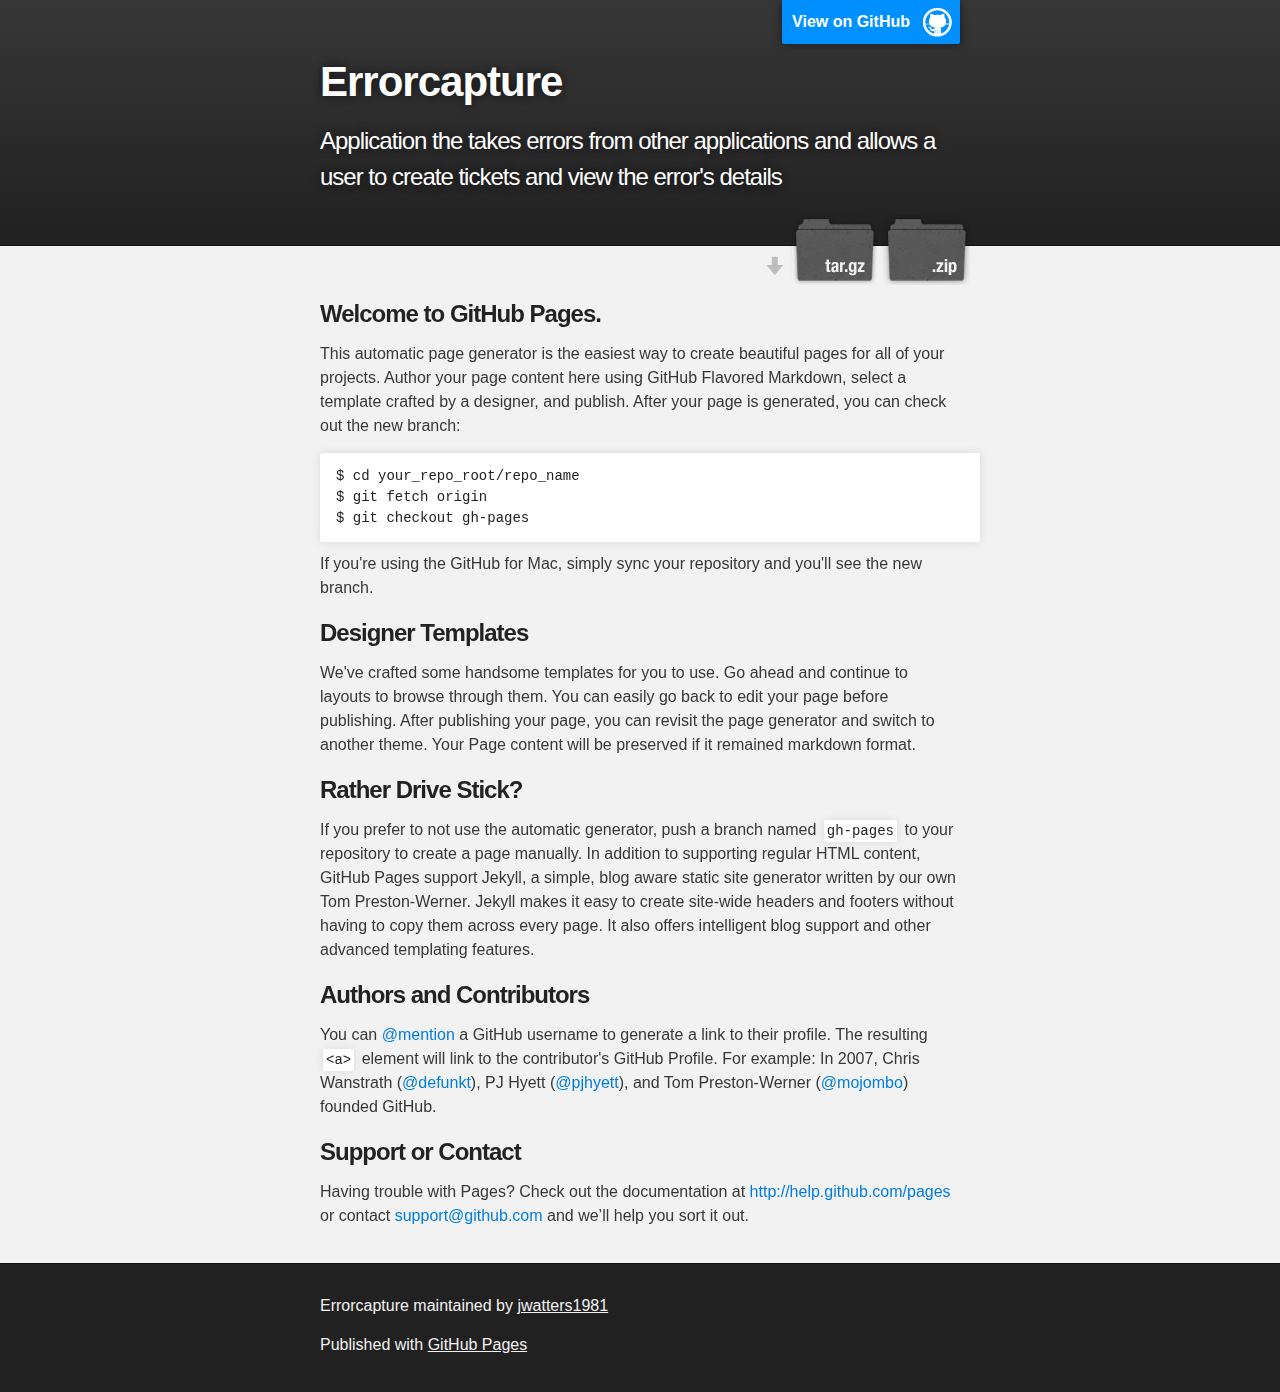
<file: index.html>
<!DOCTYPE html>
<html>

  <head>
    <meta charset='utf-8'>
    <meta http-equiv="X-UA-Compatible" content="chrome=1">
    <meta name="description" content="Errorcapture : Application the takes errors from other applications and allows a user to create tickets and view the error&#39;s details">

    <link rel="stylesheet" type="text/css" media="screen" href="stylesheets/stylesheet.css">

    <title>Errorcapture</title>
  </head>

  <body>

    <!-- HEADER -->
    <div id="header_wrap" class="outer">
        <header class="inner">
          <a id="forkme_banner" href="https://github.com/jwatters1981/ErrorCapture">View on GitHub</a>

          <h1 id="project_title">Errorcapture</h1>
          <h2 id="project_tagline">Application the takes errors from other applications and allows a user to create tickets and view the error&#39;s details</h2>

            <section id="downloads">
              <a class="zip_download_link" href="https://github.com/jwatters1981/ErrorCapture/zipball/master">Download this project as a .zip file</a>
              <a class="tar_download_link" href="https://github.com/jwatters1981/ErrorCapture/tarball/master">Download this project as a tar.gz file</a>
            </section>
        </header>
    </div>

    <!-- MAIN CONTENT -->
    <div id="main_content_wrap" class="outer">
      <section id="main_content" class="inner">
        <h3>
<a name="welcome-to-github-pages" class="anchor" href="#welcome-to-github-pages"><span class="octicon octicon-link"></span></a>Welcome to GitHub Pages.</h3>

<p>This automatic page generator is the easiest way to create beautiful pages for all of your projects. Author your page content here using GitHub Flavored Markdown, select a template crafted by a designer, and publish. After your page is generated, you can check out the new branch:</p>

<pre><code>$ cd your_repo_root/repo_name
$ git fetch origin
$ git checkout gh-pages
</code></pre>

<p>If you're using the GitHub for Mac, simply sync your repository and you'll see the new branch.</p>

<h3>
<a name="designer-templates" class="anchor" href="#designer-templates"><span class="octicon octicon-link"></span></a>Designer Templates</h3>

<p>We've crafted some handsome templates for you to use. Go ahead and continue to layouts to browse through them. You can easily go back to edit your page before publishing. After publishing your page, you can revisit the page generator and switch to another theme. Your Page content will be preserved if it remained markdown format.</p>

<h3>
<a name="rather-drive-stick" class="anchor" href="#rather-drive-stick"><span class="octicon octicon-link"></span></a>Rather Drive Stick?</h3>

<p>If you prefer to not use the automatic generator, push a branch named <code>gh-pages</code> to your repository to create a page manually. In addition to supporting regular HTML content, GitHub Pages support Jekyll, a simple, blog aware static site generator written by our own Tom Preston-Werner. Jekyll makes it easy to create site-wide headers and footers without having to copy them across every page. It also offers intelligent blog support and other advanced templating features.</p>

<h3>
<a name="authors-and-contributors" class="anchor" href="#authors-and-contributors"><span class="octicon octicon-link"></span></a>Authors and Contributors</h3>

<p>You can <a href="https://github.com/blog/821" class="user-mention">@mention</a> a GitHub username to generate a link to their profile. The resulting <code>&lt;a&gt;</code> element will link to the contributor's GitHub Profile. For example: In 2007, Chris Wanstrath (<a href="https://github.com/defunkt" class="user-mention">@defunkt</a>), PJ Hyett (<a href="https://github.com/pjhyett" class="user-mention">@pjhyett</a>), and Tom Preston-Werner (<a href="https://github.com/mojombo" class="user-mention">@mojombo</a>) founded GitHub.</p>

<h3>
<a name="support-or-contact" class="anchor" href="#support-or-contact"><span class="octicon octicon-link"></span></a>Support or Contact</h3>

<p>Having trouble with Pages? Check out the documentation at <a href="http://help.github.com/pages">http://help.github.com/pages</a> or contact <a href="mailto:support@github.com">support@github.com</a> and we’ll help you sort it out.</p>
      </section>
    </div>

    <!-- FOOTER  -->
    <div id="footer_wrap" class="outer">
      <footer class="inner">
        <p class="copyright">Errorcapture maintained by <a href="https://github.com/jwatters1981">jwatters1981</a></p>
        <p>Published with <a href="http://pages.github.com">GitHub Pages</a></p>
      </footer>
    </div>

    

  </body>
</html>
</file>
<file: stylesheets/stylesheet.css>
/*******************************************************************************
Slate Theme for GitHub Pages
by Jason Costello, @jsncostello
*******************************************************************************/

@import url(pygment_trac.css);

/*******************************************************************************
MeyerWeb Reset
*******************************************************************************/

html, body, div, span, applet, object, iframe,
h1, h2, h3, h4, h5, h6, p, blockquote, pre,
a, abbr, acronym, address, big, cite, code,
del, dfn, em, img, ins, kbd, q, s, samp,
small, strike, strong, sub, sup, tt, var,
b, u, i, center,
dl, dt, dd, ol, ul, li,
fieldset, form, label, legend,
table, caption, tbody, tfoot, thead, tr, th, td,
article, aside, canvas, details, embed,
figure, figcaption, footer, header, hgroup,
menu, nav, output, ruby, section, summary,
time, mark, audio, video {
  margin: 0;
  padding: 0;
  border: 0;
  font: inherit;
  vertical-align: baseline;
}

/* HTML5 display-role reset for older browsers */
article, aside, details, figcaption, figure,
footer, header, hgroup, menu, nav, section {
  display: block;
}

ol, ul {
  list-style: none;
}

table {
  border-collapse: collapse;
  border-spacing: 0;
}

/*******************************************************************************
Theme Styles
*******************************************************************************/

body {
  box-sizing: border-box;
  color:#373737;
  background: #212121;
  font-size: 16px;
  font-family: 'Myriad Pro', Calibri, Helvetica, Arial, sans-serif;
  line-height: 1.5;
  -webkit-font-smoothing: antialiased;
}

h1, h2, h3, h4, h5, h6 {
  margin: 10px 0;
  font-weight: 700;
  color:#222222;
  font-family: 'Lucida Grande', 'Calibri', Helvetica, Arial, sans-serif;
  letter-spacing: -1px;
}

h1 {
  font-size: 36px;
  font-weight: 700;
}

h2 {
  padding-bottom: 10px;
  font-size: 32px;
  background: url('../images/bg_hr.png') repeat-x bottom;
}

h3 {
  font-size: 24px;
}

h4 {
  font-size: 21px;
}

h5 {
  font-size: 18px;
}

h6 {
  font-size: 16px;
}

p {
  margin: 10px 0 15px 0;
}

footer p {
  color: #f2f2f2;
}

a {
  text-decoration: none;
  color: #007edf;
  text-shadow: none;

  transition: color 0.5s ease;
  transition: text-shadow 0.5s ease;
  -webkit-transition: color 0.5s ease;
  -webkit-transition: text-shadow 0.5s ease;
  -moz-transition: color 0.5s ease;
  -moz-transition: text-shadow 0.5s ease;
  -o-transition: color 0.5s ease;
  -o-transition: text-shadow 0.5s ease;
  -ms-transition: color 0.5s ease;
  -ms-transition: text-shadow 0.5s ease;
}

a:hover, a:focus {text-decoration: underline;}

footer a {
  color: #F2F2F2;
  text-decoration: underline;
}

em {
  font-style: italic;
}

strong {
  font-weight: bold;
}

img {
  position: relative;
  margin: 0 auto;
  max-width: 739px;
  padding: 5px;
  margin: 10px 0 10px 0;
  border: 1px solid #ebebeb;

  box-shadow: 0 0 5px #ebebeb;
  -webkit-box-shadow: 0 0 5px #ebebeb;
  -moz-box-shadow: 0 0 5px #ebebeb;
  -o-box-shadow: 0 0 5px #ebebeb;
  -ms-box-shadow: 0 0 5px #ebebeb;
}

p img {
  display: inline;
  margin: 0;
  padding: 0;
  vertical-align: middle;
  text-align: center;
  border: none;
}

pre, code {
  width: 100%;
  color: #222;
  background-color: #fff;

  font-family: Monaco, "Bitstream Vera Sans Mono", "Lucida Console", Terminal, monospace;
  font-size: 14px;

  border-radius: 2px;
  -moz-border-radius: 2px;
  -webkit-border-radius: 2px;
}

pre {
  width: 100%;
  padding: 10px;
  box-shadow: 0 0 10px rgba(0,0,0,.1);
  overflow: auto;
}

code {
  padding: 3px;
  margin: 0 3px;
  box-shadow: 0 0 10px rgba(0,0,0,.1);
}

pre code {
  display: block;
  box-shadow: none;
}

blockquote {
  color: #666;
  margin-bottom: 20px;
  padding: 0 0 0 20px;
  border-left: 3px solid #bbb;
}


ul, ol, dl {
  margin-bottom: 15px
}

ul {
  list-style: inside;
  padding-left: 20px;
}

ol {
  list-style: decimal inside;
  padding-left: 20px;
}

dl dt {
  font-weight: bold;
}

dl dd {
  padding-left: 20px;
  font-style: italic;
}

dl p {
  padding-left: 20px;
  font-style: italic;
}

hr {
  height: 1px;
  margin-bottom: 5px;
  border: none;
  background: url('../images/bg_hr.png') repeat-x center;
}

table {
  border: 1px solid #373737;
  margin-bottom: 20px;
  text-align: left;
 }

th {
  font-family: 'Lucida Grande', 'Helvetica Neue', Helvetica, Arial, sans-serif;
  padding: 10px;
  background: #373737;
  color: #fff;
 }

td {
  padding: 10px;
  border: 1px solid #373737;
 }

form {
  background: #f2f2f2;
  padding: 20px;
}

/*******************************************************************************
Full-Width Styles
*******************************************************************************/

.outer {
  width: 100%;
}

.inner {
  position: relative;
  max-width: 640px;
  padding: 20px 10px;
  margin: 0 auto;
}

#forkme_banner {
  display: block;
  position: absolute;
  top:0;
  right: 10px;
  z-index: 10;
  padding: 10px 50px 10px 10px;
  color: #fff;
  background: url('../images/blacktocat.png') #0090ff no-repeat 95% 50%;
  font-weight: 700;
  box-shadow: 0 0 10px rgba(0,0,0,.5);
  border-bottom-left-radius: 2px;
  border-bottom-right-radius: 2px;
}

#header_wrap {
  background: #212121;
  background: -moz-linear-gradient(top, #373737, #212121);
  background: -webkit-linear-gradient(top, #373737, #212121);
  background: -ms-linear-gradient(top, #373737, #212121);
  background: -o-linear-gradient(top, #373737, #212121);
  background: linear-gradient(top, #373737, #212121);
}

#header_wrap .inner {
  padding: 50px 10px 30px 10px;
}

#project_title {
  margin: 0;
  color: #fff;
  font-size: 42px;
  font-weight: 700;
  text-shadow: #111 0px 0px 10px;
}

#project_tagline {
  color: #fff;
  font-size: 24px;
  font-weight: 300;
  background: none;
  text-shadow: #111 0px 0px 10px;
}

#downloads {
  position: absolute;
  width: 210px;
  z-index: 10;
  bottom: -40px;
  right: 0;
  height: 70px;
  background: url('../images/icon_download.png') no-repeat 0% 90%;
}

.zip_download_link {
  display: block;
  float: right;
  width: 90px;
  height:70px;
  text-indent: -5000px;
  overflow: hidden;
  background: url(../images/sprite_download.png) no-repeat bottom left;
}

.tar_download_link {
  display: block;
  float: right;
  width: 90px;
  height:70px;
  text-indent: -5000px;
  overflow: hidden;
  background: url(../images/sprite_download.png) no-repeat bottom right;
  margin-left: 10px;
}

.zip_download_link:hover {
  background: url(../images/sprite_download.png) no-repeat top left;
}

.tar_download_link:hover {
  background: url(../images/sprite_download.png) no-repeat top right;
}

#main_content_wrap {
  background: #f2f2f2;
  border-top: 1px solid #111;
  border-bottom: 1px solid #111;
}

#main_content {
  padding-top: 40px;
}

#footer_wrap {
  background: #212121;
}



/*******************************************************************************
Small Device Styles
*******************************************************************************/

@media screen and (max-width: 480px) {
  body {
    font-size:14px;
  }

  #downloads {
    display: none;
  }

  .inner {
    min-width: 320px;
    max-width: 480px;
  }

  #project_title {
  font-size: 32px;
  }

  h1 {
    font-size: 28px;
  }

  h2 {
    font-size: 24px;
  }

  h3 {
    font-size: 21px;
  }

  h4 {
    font-size: 18px;
  }

  h5 {
    font-size: 14px;
  }

  h6 {
    font-size: 12px;
  }

  code, pre {
    min-width: 320px;
    max-width: 480px;
    font-size: 11px;
  }

}
</file>
